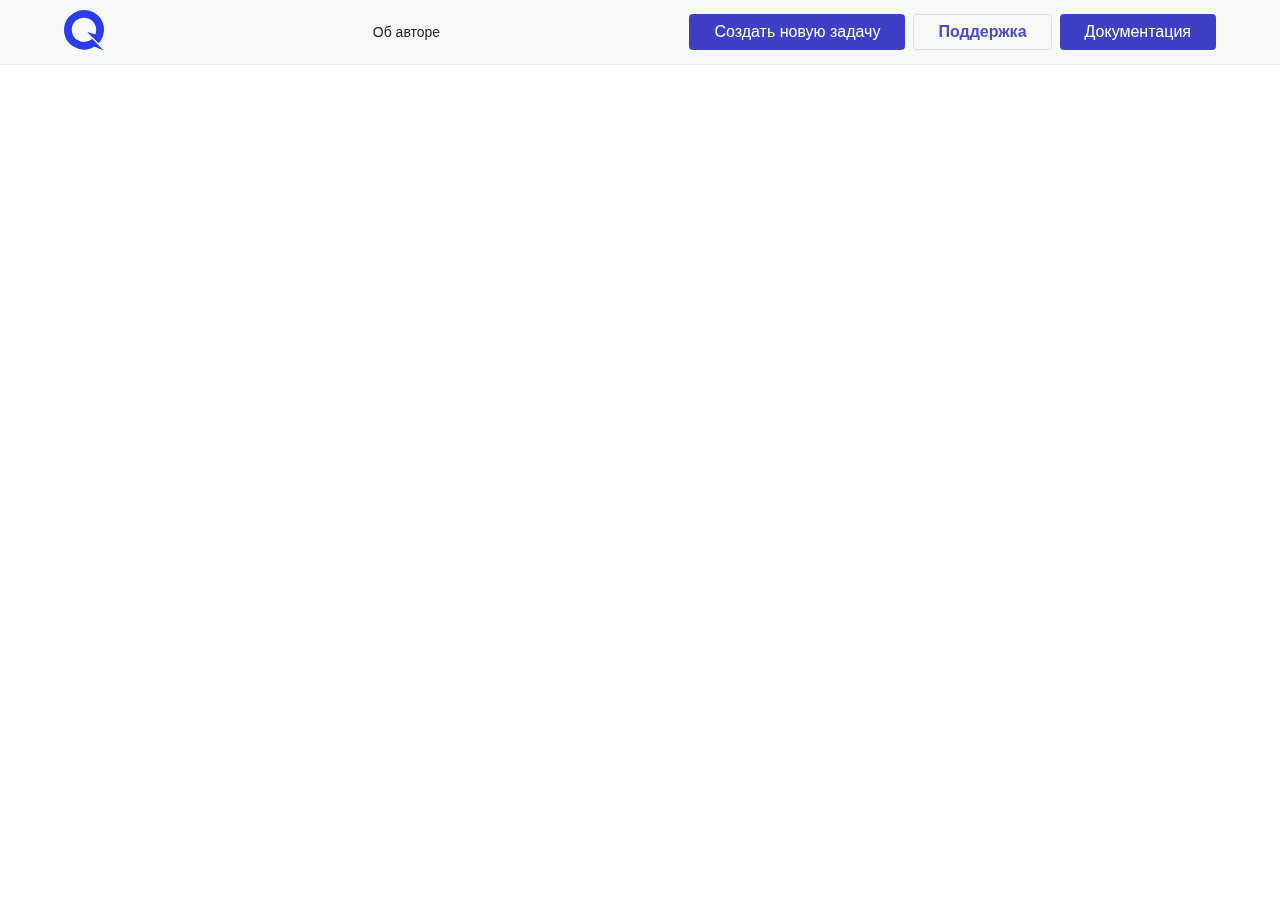
<file: template/index.html>
<!DOCTYPE html>
<html lang="en">
<head>
    <meta charset="UTF-8">
    <meta name="viewport" content="width=device-width, initial-scale=1.0">
    <title>Home</title>
    <link rel="stylesheet" href="/static/css/main_css_file_for_index.css">
    <style>
        body {
            background-image: url('https://hdfon.ru/wp-content/uploads/hdfon.ru-910967601.jpg');
            background-size: cover; /* Подгоняет изображение, чтобы оно покрывало весь фон */
            background-position: center; /* Центрирует изображение */
            background-repeat: no-repeat; /* Запрещает повторение изображения */
        }
    </style>
    <style id="special-styles"></style>
</head>
<body>
<header class="header">
    <div class="header-container">
        <div class="header-nav">
            <div class="header-logo">
                <a href="/"><img src="/static/images/main.svg" alt="Логотип"></a>
            </div>
            <div class="menu-toggle" onclick="toggleMenu()">☰</div>
            <nav class="header-nav-menu">
                <a href="https://github.com/bezhan2009">Об авторе</a>
            </nav>
            <div class="header-nav-actions" id="user-actions">
                <button class="btn btn-primary" id="create_task" onclick="showTasks()">Создать новую задачу</button>
                <button class="btn btn-transparent" id="support">Поддержка</button>
                <button class="btn btn-primary" id="documentation">Документация</button>
            </div>
        </div>
    </div>
</header>

<main class="my-tasks">
    <!-- Контент -->
</main>

<div class="black_block"></div>

<div class="create-task">
    <div class="task">
        <input type="text" id="title" placeholder="Заголовок задачи">
        <textarea id="content" placeholder="Описание задачи"></textarea>

        <div class="custom-select-wrapper">
            <div class="custom-select">
                <div class="select-trigger">
                    <span id="priority">Выберите приоритет</span>
                    <div class="arrow"></div>
                </div>
                <div class="custom-options">
                    <span class="custom-option selected" data-value="low">Низкий</span>
                    <span class="custom-option" data-value="medium">Средний</span>
                    <span class="custom-option" data-value="high">Высокий</span>
                </div>
            </div>
        </div>
    <br>
        <div class="header-nav-actions">
            <button class="btn btn-primary" id="save_task">Сохранить</button>
            <button class="btn btn-transparent" id="cancel_task" onclick="shutTasks()">Отмена</button>
        </div>
    </div>
</div>



<script src="/static/js/main.js"></script>
</body>
</html>
</file>
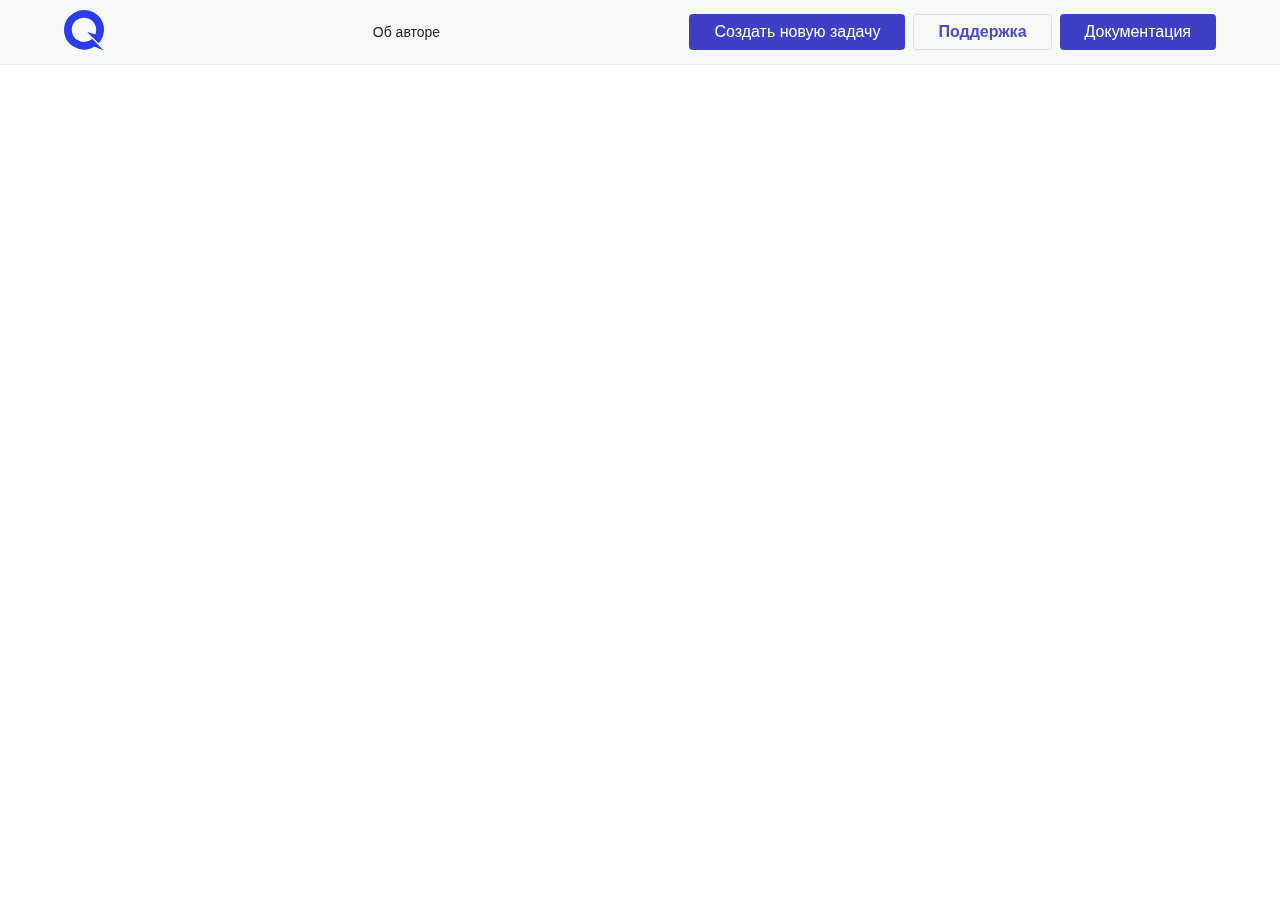
<file: GolandProjects/awesomeProject2/template/index.html>
<!DOCTYPE html>
<html lang="en">
<head>
    <meta charset="UTF-8">
    <meta name="viewport" content="width=device-width, initial-scale=1.0">
    <title>Home</title>
    <link rel="stylesheet" href="css/main_css_file_for_index.css">
    <style>
        body {
            background-image: url('https://hdfon.ru/wp-content/uploads/hdfon.ru-910967601.jpg');
            background-size: cover; /* Подгоняет изображение, чтобы оно покрывало весь фон */
            background-position: center; /* Центрирует изображение */
            background-repeat: no-repeat; /* Запрещает повторение изображения */
        }

    </style>
    <style id="special-styles"></style>
</head>
<body>
<header class="header">
    <div class="header-container">
        <div class="header-nav">
            <div class="header-logo">
                <a href="index.html"><img src="images/main.svg" alt="Логотип"></a>
            </div>
            <div class="menu-toggle" onclick="toggleMenu()">☰</div>
            <nav class="header-nav-menu">
                <a href="https://github.com/bezhan2009">Об авторе</a>
            </nav>
            <div class="header-nav-actions" id="user-actions">
                <button class="btn btn-primary" id="create_task" onclick="showTasks()">Создать новую задачу</button>
                <button class="btn btn-transparent" id="support">Поддержка</button>
                <button class="btn btn-primary" id="documentation">Документация</button>
            </div>
        </div>
    </div>
</header>
<br>
<br>
<br>

<main class="my-tasks">
    <br>
</main>


<div class="black_block"></div>

<div class="create-task">
    <div class="task">
        <input type="text" id="title" placeholder="Заголовок задачи">
        <textarea id="content" placeholder="Описания задачи"></textarea>
        <div class="header-nav-actions">
            <button class="btn btn-primary" id="save_task">Сохранить</button>
            <button class="btn btn-transparent" id="cancel_task" onclick="shutTasks()">Отмена</button>
        </div>
    </div>
</div>

<script src="js/main.js">

</script>
</body>
</html>
</file>
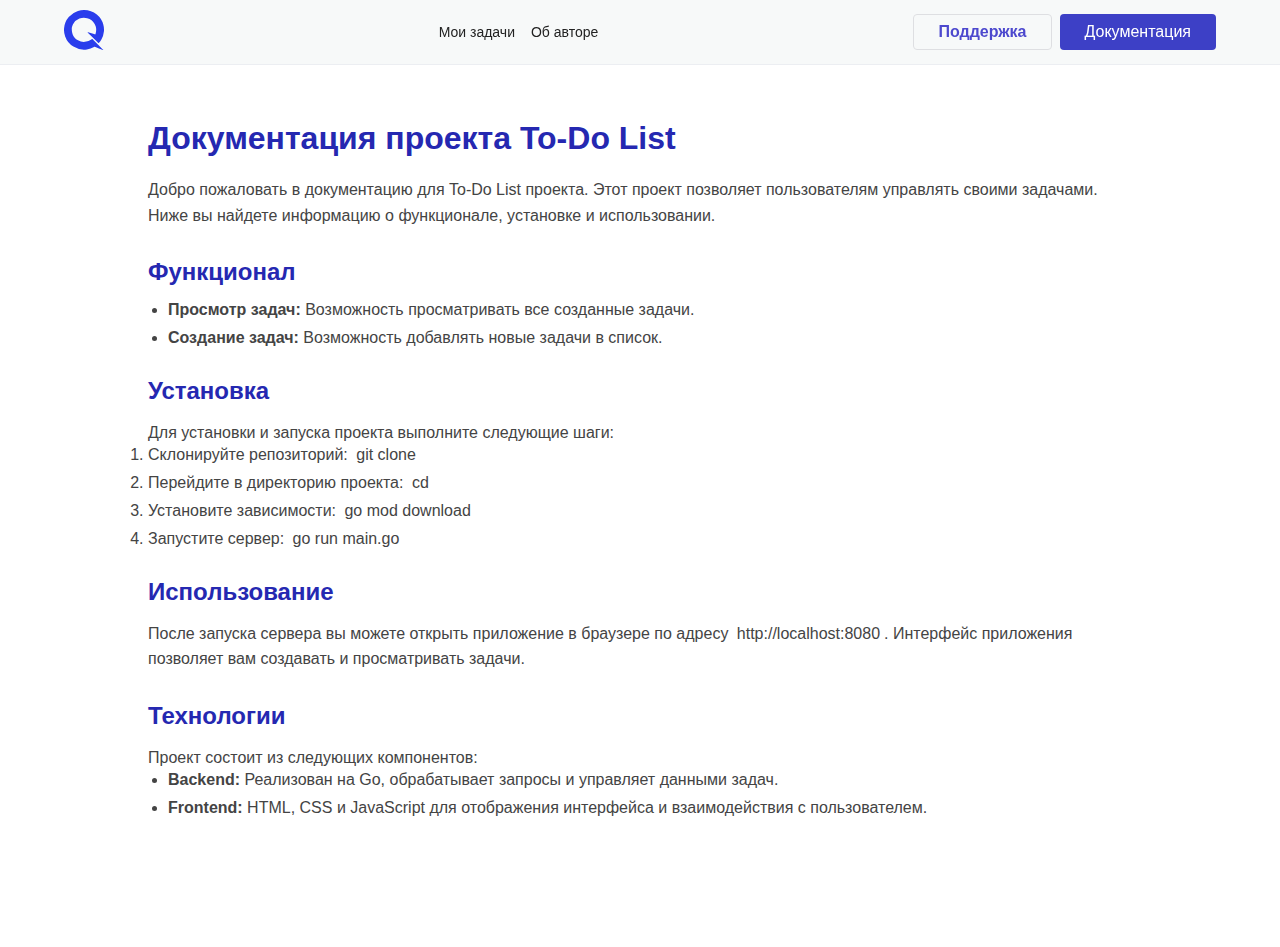
<file: template/documentation.html>
<!DOCTYPE html>
<html lang="en">
<head>
    <meta charset="UTF-8">
    <meta name="viewport" content="width=device-width, initial-scale=1.0">
    <title>Документация - To-Do List</title>
    <link rel="stylesheet" href="css/main_css_file_for_index.css">
    <style>
        /* Добавим дополнительные стили для документации */
        .docs-header {
            background: rgba(244, 246, 247, 0.7);
            border-bottom: 1px solid #eceef2;
            backdrop-filter: blur(20px);
            position: fixed;
            width: 100%;
            top: 0;
            z-index: 21;
        }

        .docs-container {
            max-width: 1200px;
            margin: 0 auto;
            padding: 0 1.5rem;
            display: flex;
            align-items: center;
            justify-content: space-between;
            height: 64px;
        }

        .docs-content {
            margin: 100px auto;
            padding: 20px;
            width: 80%;
            background: rgba(255, 255, 255, 0.4);
            border-radius: 20px;
        }

        .docs-content h1, .docs-content h2 {
            color: #2528b1;
        }

        .docs-content h1 {
            margin-bottom: 20px;
        }

        .docs-content h2 {
            margin-top: 30px;
            margin-bottom: 15px;
        }

        .docs-content p {
            line-height: 1.6;
        }

        .docs-content code {
            background: rgba(255, 255, 255, 0.2);
            padding: 2px 4px;
            border-radius: 4px;
            color: #444444;
        }

        .docs-content ul {
            list-style: disc;
            margin-left: 20px;
            color: #444444;
        }

        .docs-content li {
            margin-bottom: 10px;
            color: #444444;
        }

        body {
            background-image: url('https://hdfon.ru/wp-content/uploads/hdfon.ru-910967601.jpg');
            background-size: cover; /* Подгоняет изображение, чтобы оно покрывало весь фон */
            background-position: center; /* Центрирует изображение */
            background-repeat: no-repeat; /* Запрещает повторение изображения */
        }

        h1, h2, h3, pre, p {
            color: #444444;
        }

    </style>
</head>
<body>
<header class="header">
    <div class="header-container">
        <div class="header-nav">
            <div class="header-logo">
                <a href="index.html"><img src="images/main.svg" alt="Логотип"></a>
            </div>
            <div class="menu-toggle" onclick="toggleMenu()">☰</div>
            <nav class="header-nav-menu">
                <a href="index.html">Мои задачи</a>
                <a href="https://github.com/bezhan2009">Об авторе</a>
            </nav>
            <div class="header-nav-actions" id="user-actions">
                <button class="btn btn-transparent" id="support">Поддержка</button>
                <button class="btn btn-primary" id="documentation">Документация</button>
            </div>
        </div>
    </div>
</header>

<main>
    <div class="docs-content">
        <h1>Документация проекта To-Do List</h1>
        <p>Добро пожаловать в документацию для To-Do List проекта. Этот проект позволяет пользователям управлять своими задачами. Ниже вы найдете информацию о функционале, установке и использовании.</p>

        <h2>Функционал</h2>
        <ul>
            <li><strong>Просмотр задач:</strong> Возможность просматривать все созданные задачи.</li>
            <li><strong>Создание задач:</strong> Возможность добавлять новые задачи в список.</li>
        </ul>

        <h2>Установка</h2>
        <p>Для установки и запуска проекта выполните следующие шаги:</p>
        <ol>
            <li>Склонируйте репозиторий: <code>git clone <url></code></li>
            <li>Перейдите в директорию проекта: <code>cd <directory></code></li>
            <li>Установите зависимости: <code>go mod download</code></li>
            <li>Запустите сервер: <code>go run main.go</code></li>
        </ol>

        <h2>Использование</h2>
        <p>После запуска сервера вы можете открыть приложение в браузере по адресу <code>http://localhost:8080</code>. Интерфейс приложения позволяет вам создавать и просматривать задачи.</p>

        <h2>Технологии</h2>
        <p>Проект состоит из следующих компонентов:</p>
        <ul>
            <li><strong>Backend:</strong> Реализован на Go, обрабатывает запросы и управляет данными задач.</li>
            <li><strong>Frontend:</strong> HTML, CSS и JavaScript для отображения интерфейса и взаимодействия с пользователем.</li>
        </ul>
    </div>
</main>

<script src="js/main.js"></script>
</body>
</html>
</file>
<file: static/css/main_css_file_for_index.css>
@charset "UTF-8";
* {
  box-sizing: border-box;
  font-family: "Source Sans 3", sans-serif;
  margin: 0;
  padding: 0;
}

html, body {
  background-image: image("template/images/background.jpg"); /* Путь к изображению может отличаться */
  background-attachment: fixed;
  background-size: cover; /* Опционально, чтобы изображение занимало всю площадь */
  background-position: center; /* Опционально, чтобы центрировать изображение */
  color: aliceblue;
}


.header {
  background: rgba(244, 246, 247, 0.7);
  border-bottom: 1px solid #eceef2;
  backdrop-filter: blur(20px);
  position: fixed;
  width: 100%;
  top: 0;
  z-index: 21;
}

.header-container {
  max-width: 1200px;
  margin: 0 auto;
  padding: 0 1.5rem;
  display: flex;
  align-items: center;
  justify-content: space-between;
  height: 64px;
}

.header-nav {
  display: flex;
  align-items: center;
  gap: 0.5rem;
  flex: 1; /* Ensures header-nav takes up available space */
}

.header-nav-menu {
  display: flex;
  gap: 1rem;
  list-style: none;
  padding: 0;
  margin: 0;
  white-space: nowrap;
}

.header-nav-menu a {
  color: #222;
  text-decoration: none;
  font-size: 0.875rem;
  font-family: sans-serif;
  line-height: 16px;
  position: relative;
  transition: 0.3s;
  opacity: 1;
}

.header-nav-menu a:hover {
  opacity: 0.7;
}

.header-nav-actions {
  display: flex;
  align-items: center;
  gap: 0.5rem;
  flex: 0 0 auto; /* Ensures header-nav-actions only takes up as much space as needed */
}

.btn {
  background-color: transparent;
  border: 1px solid transparent;
  outline: 0;
  padding: 0.5rem 1.5rem;
  border-radius: 4px;
  transition: 0.2s;
  font-size: 16px;
  cursor: pointer;
  display: flex;
  align-items: center;
  justify-content: center;
}

.btn.btn-primary {
  background: #3d40c6;
  color: #fff;
}

.btn.btn-primary:hover {
  background-color: #2528b1;
}

.btn-transparent {
  border: 1px solid #dedfe2;
  color: #4d49ce;
  padding: 0.5rem 1.5rem;
  font-weight: 600;
  font-size: 1rem;
  cursor: pointer;
}

.btn-transparent:hover {
  background-color: #efeef9;
}

.menu-toggle {
  display: none;
  font-size: 1.5em;
  cursor: pointer;
  color: #4d49ce;
}

@media (max-width: 768px) {
  .header-nav-menu {
    display: none;
    flex-direction: column;
    width: 100%;
    text-align: center;
    background-color: rgba(244, 246, 247, 0.9);
    position: absolute;
    top: 64px;
    left: 0;
    padding: 10px 0;
    transition: transform 0.3s ease-in-out;
  }

  .header-nav-menu.show {
    display: flex;
    transform: translateY(0);
  }

  .header-nav-menu a,
  .btn {
    font-size: 1em;
    padding: 10px 15px;
    width: 100%;
    margin: 5px 0;
  }

  .menu-toggle {
    display: block;
  }
}

.header-nav {
    display: flex;
    align-items: center;
    justify-content: space-between;
}

.header-logo {
    margin-right: 20px; /* Отступ справа от логотипа */
}

.header-logo img {
    height: 40px; /* Высота логотипа */
}

.header-logo a {
  opacity: 1;
  transition: 0.3s;
}

.header-logo a:hover {
  opacity: 0.7;
}

.my-tasks {
  width: 80%;
  margin: 100px auto;
  height: auto;
  background: rgba(255, 255, 255, .4);
  position: relative;
  border-radius: 20px;
  padding: 10px;
  transition: 0.3s;
}

.create-task {
  width: 80%;
  margin: 100px auto;
  height: auto;
  background: rgba(255, 255, 255, .4);
  border-radius: 20px;
  padding: 10px;
  transition: 0.2s;
  position: fixed;
  transform: scale(0, 0);
  left: 10%;
  top: 10%
}

.my-tasks-text {
  font-family: sans-serif;
  color: #2528b1;
  transition: 0.1s;
  margin: 10px 20px;
  position: relative;
  width: 190px;
}

.header {
  transition: transform 0.3s ease-in-out;
}

.header.hidden {
  transform: translateY(-100%);
}

.header.visible {
  transform: translateY(0);
}

.task {
  background: rgba(255, 255, 255, 0.4);
  border-radius: 15px;
  padding: 20px;
  margin-bottom: 20px;
  box-shadow: 0 4px 6px rgba(0, 0, 0, 0.1);
  transition: 0.3s;
  position: relative;
}

.task:hover {
  background: rgba(255, 255, 255, 0.6);
  transform: translateY(-5px);
  box-shadow: 0 6px 10px rgba(0, 0, 0, 0.15);
}

.task h2 {
  font-size: 1.5rem;
  color: #2528b1;
  margin-bottom: 10px;
}

.task h3 {
  font-size: 1rem;
  color: #333;
  margin-bottom: 15px;
}

.task pre {
  background: #f4f4f4;
  padding: 15px;
  border-radius: 10px;
  white-space: pre-wrap;
  font-family: monospace;
  color: #444;
}

.task .delete-btn {
  position: absolute;
  width: 30px;
  height: 30px;
  top: -10px;
  right: 10px;
  background: #ff4d4d;
  border: none;
  color: white;
  padding: 5px;
  border-radius: 50%;
  cursor: pointer;
  opacity: 0;
  transition: 0.3s ease;
}

.task .delete-btn:hover {
  background: #ff1a1a;
  transform: translateY(-3px);
}

.task .update-btn {
  position: absolute;
  width: 30px;
  height: 30px;
  top: -10px;
  right: 50px;
  background: #7b7bd2;
  border: none;
  color: white;
  padding: 5px;
  border-radius: 50%;
  cursor: pointer;
  opacity: 0;
  transition: 0.3s ease;
}

.task .update-btn:hover {
  background: #2528b1;
  transform: translateY(-3px);
}

.task:hover .update-btn {
  top: 10px;
  opacity: 1;
}

.task:hover .delete-btn {
  top: 10px;
  opacity: 1;
}


.task input[type="text"], .task textarea {
  width: 100%;
  padding: 10px;
  border: 1px solid #ccc;
  border-radius: 10px;
  margin-bottom: 15px;
  background: rgba(255, 255, 255, 0.6);
  font-size: 1rem;
  color: #333;
  transition: background 0.3s ease, border-color 0.3s ease;
}

.task input[type="text"]:focus, .task textarea:focus {
  background: #fff;
  border-color: #2528b1;
  outline: none;
}

.task textarea {
  resize: vertical;
  min-height: 100px;
}

.create-task.hidden {
  transform: scale(0, 0);
  opacity: 0;
}

.task.fade-out {
  opacity: 0;
  transform: scale(0.0);
}


.no-tasks-message {
  text-align: center;
  font-size: 1.2em;
  color: #666;
  padding: 20px;
  background-color: #f9f9f9;
  border: 1px solid #ddd;
  border-radius: 4px;
}

.create-task.show {
  transform: scale(1, 1);
  opacity: 1;
}

.black_block {
  background: rgba(0, 0, 0, 0.4);
  transition: 0.3s ease;
  width: 100%;
  height: 100%;
  position: fixed;
  top: 0%;
  left: 0%;
  transform: scale(0, 0);
}

/* Скрываем стандартный select */
.custom-select-wrapper {
  position: relative;
  user-select: none;
}

.custom-select {
  position: relative;
  display: flex;
  align-items: center;
  justify-content: space-between;
  cursor: pointer;
  background: rgba(255, 255, 255, 0.6);
  border-radius: 10px;
  padding: 10px;
  font-size: 1rem;
  color: #333;
  border: 1px solid #ccc;
  transition: border-color 0.3s ease;
}

.custom-select:hover {
  border-color: #2528b1;
}

.select-trigger {
  display: flex;
  justify-content: space-between;
  align-items: center;
  width: 100%;
}

.arrow {
  margin-left: 10px;
  border: solid #333;
  border-width: 0 2px 2px 0;
  display: inline-block;
  padding: 5px;
  transform: rotate(45deg);
  transition: transform 0.3s ease;
}

.custom-select.open .arrow {
  transform: rotate(-135deg);
}

.custom-options {
  position: absolute;
  top: 100%;
  left: 0;
  width: 100%;
  background: rgba(255, 255, 255, 0.8);
  border-radius: 10px;
  box-shadow: 0 6px 10px rgba(0, 0, 0, 0.15);
  opacity: 0;
  visibility: hidden;
  transform: translateY(-10px);
  transition: opacity 0.3s ease, transform 0.3s ease;
  overflow: hidden;
  z-index: 99;
}

.custom-select.open .custom-options {
  opacity: 1;
  visibility: visible;
  transform: translateY(0);
}

.custom-option {
  overflow: hidden;
  padding: 10px;
  cursor: pointer;
  transition: background 0.3s ease;
}

.custom-option:hover {
  background: rgba(255, 255, 255, 0.4);
}

.custom-option.selected {
  background: rgba(255, 255, 255, 0.6);
}

.custom-option.selected::before {
  content: '✔';
  margin-right: 10px;
  color: #2528b1;
}

.custom-select.open .custom-option {
  display: block;
}
</file>
<file: GolandProjects/awesomeProject2/template/css/main_css_file_for_index.css>
@charset "UTF-8";
* {
  box-sizing: border-box;
  font-family: "Source Sans 3", sans-serif;
  margin: 0;
  padding: 0;
}

html, body {
  background-image: image("template/images/background.jpg"); /* Путь к изображению может отличаться */
  background-attachment: fixed;
  background-size: cover; /* Опционально, чтобы изображение занимало всю площадь */
  background-position: center; /* Опционально, чтобы центрировать изображение */
  color: aliceblue;
}


.header {
  background: rgba(244, 246, 247, 0.7);
  border-bottom: 1px solid #eceef2;
  backdrop-filter: blur(20px);
  position: fixed;
  width: 100%;
  top: 0;
  z-index: 21;
}

.header-container {
  max-width: 1200px;
  margin: 0 auto;
  padding: 0 1.5rem;
  display: flex;
  align-items: center;
  justify-content: space-between;
  height: 64px;
}

.header-nav {
  display: flex;
  align-items: center;
  gap: 0.5rem;
  flex: 1; /* Ensures header-nav takes up available space */
}

.header-nav-menu {
  display: flex;
  gap: 1rem;
  list-style: none;
  padding: 0;
  margin: 0;
  white-space: nowrap;
}

.header-nav-menu a {
  color: #222;
  text-decoration: none;
  font-size: 0.875rem;
  font-family: sans-serif;
  line-height: 16px;
  position: relative;
  transition: 0.3s;
  opacity: 1;
}

.header-nav-menu a:hover {
  opacity: 0.7;
}

.header-nav-actions {
  display: flex;
  align-items: center;
  gap: 0.5rem;
  flex: 0 0 auto; /* Ensures header-nav-actions only takes up as much space as needed */
}

.btn {
  background-color: transparent;
  border: 1px solid transparent;
  outline: 0;
  padding: 0.5rem 1.5rem;
  border-radius: 4px;
  transition: 0.2s;
  font-size: 16px;
  cursor: pointer;
  display: flex;
  align-items: center;
  justify-content: center;
}

.btn.btn-primary {
  background: #3d40c6;
  color: #fff;
}

.btn.btn-primary:hover {
  background-color: #2528b1;
}

.btn-transparent {
  border: 1px solid #dedfe2;
  color: #4d49ce;
  padding: 0.5rem 1.5rem;
  font-weight: 600;
  font-size: 1rem;
  cursor: pointer;
}

.btn-transparent:hover {
  background-color: #efeef9;
}

.menu-toggle {
  display: none;
  font-size: 1.5em;
  cursor: pointer;
  color: #4d49ce;
}

@media (max-width: 768px) {
  .header-nav-menu {
    display: none;
    flex-direction: column;
    width: 100%;
    text-align: center;
    background-color: rgba(244, 246, 247, 0.9);
    position: absolute;
    top: 64px;
    left: 0;
    padding: 10px 0;
    transition: transform 0.3s ease-in-out;
  }

  .header-nav-menu.show {
    display: flex;
    transform: translateY(0);
  }

  .header-nav-menu a,
  .btn {
    font-size: 1em;
    padding: 10px 15px;
    width: 100%;
    margin: 5px 0;
  }

  .menu-toggle {
    display: block;
  }
}

.header-nav {
    display: flex;
    align-items: center;
    justify-content: space-between;
}

.header-logo {
    margin-right: 20px; /* Отступ справа от логотипа */
}

.header-logo img {
    height: 40px; /* Высота логотипа */
}

.header-logo a {
  opacity: 1;
  transition: 0.3s;
}

.header-logo a:hover {
  opacity: 0.7;
}

.my-tasks {
  width: 80%;
  margin: 100px auto;
  height: auto;
  background: rgba(255, 255, 255, .4);
  position: relative;
  border-radius: 20px;
  padding: 10px;
  transition: 0.3s;
}

.create-task {
  width: 80%;
  margin: 100px auto;
  height: auto;
  background: rgba(255, 255, 255, .4);
  border-radius: 20px;
  padding: 10px;
  transition: 0.2s;
  position: fixed;
  transform: scale(0, 0);
  left: 10%;
  top: 10%
}

.my-tasks-text {
  font-family: sans-serif;
  color: #2528b1;
  transition: 0.1s;
  margin: 10px 20px;
  position: relative;
  width: 190px;
}

.header {
  transition: transform 0.3s ease-in-out;
}

.header.hidden {
  transform: translateY(-100%);
}

.header.visible {
  transform: translateY(0);
}

.task {
  background: rgba(255, 255, 255, 0.4);
  border-radius: 15px;
  padding: 20px;
  margin-bottom: 20px;
  box-shadow: 0 4px 6px rgba(0, 0, 0, 0.1);
  transition: 0.3s;
  position: relative;
}

.task:hover {
  background: rgba(255, 255, 255, 0.6);
  transform: translateY(-5px);
  box-shadow: 0 6px 10px rgba(0, 0, 0, 0.15);
}

.task h2 {
  font-size: 1.5rem;
  color: #2528b1;
  margin-bottom: 10px;
}

.task h3 {
  font-size: 1rem;
  color: #333;
  margin-bottom: 15px;
}

.task pre {
  background: #f4f4f4;
  padding: 15px;
  border-radius: 10px;
  white-space: pre-wrap;
  font-family: monospace;
  color: #444;
}

.task .delete-btn {
  position: absolute;
  width: 30px;
  height: 30px;
  top: -10px;
  right: 10px;
  background: #ff4d4d;
  border: none;
  color: white;
  padding: 5px;
  border-radius: 50%;
  cursor: pointer;
  opacity: 0;
  transition: 0.3s ease;
}

.task .delete-btn:hover {
  background: #ff1a1a;
  transform: translateY(-3px);
}

.task:hover .delete-btn {
  top: 10px;
  opacity: 1;
}
.task input[type="text"], .task textarea {
  width: 100%;
  padding: 10px;
  border: 1px solid #ccc;
  border-radius: 10px;
  margin-bottom: 15px;
  background: rgba(255, 255, 255, 0.6);
  font-size: 1rem;
  color: #333;
  transition: background 0.3s ease, border-color 0.3s ease;
}

.task input[type="text"]:focus, .task textarea:focus {
  background: #fff;
  border-color: #2528b1;
  outline: none;
}

.task textarea {
  resize: vertical;
  min-height: 100px;
}

.create-task.hidden {
  transform: scale(0, 0);
  opacity: 0;
}

.task.fade-out {
  opacity: 0;
  transform: scale(0.0);
}


.no-tasks-message {
  text-align: center;
  font-size: 1.2em;
  color: #666;
  padding: 20px;
  background-color: #f9f9f9;
  border: 1px solid #ddd;
  border-radius: 4px;
}

.create-task.show {
  transform: scale(1, 1);
  opacity: 1;
}

.black_block {
  background: rgba(0, 0, 0, 0.4);
  transition: 0.3s ease;
  width: 100%;
  height: 100%;
  position: fixed;
  top: 0%;
  left: 0%;
  transform: scale(0, 0);
}
</file>
<file: template/css/main_css_file_for_index.css>
@charset "UTF-8";
* {
  box-sizing: border-box;
  font-family: "Source Sans 3", sans-serif;
  margin: 0;
  padding: 0;
}

html, body {
  background-image: image("template/images/background.jpg"); /* Путь к изображению может отличаться */
  background-attachment: fixed;
  background-size: cover; /* Опционально, чтобы изображение занимало всю площадь */
  background-position: center; /* Опционально, чтобы центрировать изображение */
  color: aliceblue;
}


.header {
  background: rgba(244, 246, 247, 0.7);
  border-bottom: 1px solid #eceef2;
  backdrop-filter: blur(20px);
  position: fixed;
  width: 100%;
  top: 0;
  z-index: 21;
}

.header-container {
  max-width: 1200px;
  margin: 0 auto;
  padding: 0 1.5rem;
  display: flex;
  align-items: center;
  justify-content: space-between;
  height: 64px;
}

.header-nav {
  display: flex;
  align-items: center;
  gap: 0.5rem;
  flex: 1; /* Ensures header-nav takes up available space */
}

.header-nav-menu {
  display: flex;
  gap: 1rem;
  list-style: none;
  padding: 0;
  margin: 0;
  white-space: nowrap;
}

.header-nav-menu a {
  color: #222;
  text-decoration: none;
  font-size: 0.875rem;
  font-family: sans-serif;
  line-height: 16px;
  position: relative;
  transition: 0.3s;
  opacity: 1;
}

.header-nav-menu a:hover {
  opacity: 0.7;
}

.header-nav-actions {
  display: flex;
  align-items: center;
  gap: 0.5rem;
  flex: 0 0 auto; /* Ensures header-nav-actions only takes up as much space as needed */
}

.btn {
  background-color: transparent;
  border: 1px solid transparent;
  outline: 0;
  padding: 0.5rem 1.5rem;
  border-radius: 4px;
  transition: 0.2s;
  font-size: 16px;
  cursor: pointer;
  display: flex;
  align-items: center;
  justify-content: center;
}

.btn.btn-primary {
  background: #3d40c6;
  color: #fff;
}

.btn.btn-primary:hover {
  background-color: #2528b1;
}

.btn-transparent {
  border: 1px solid #dedfe2;
  color: #4d49ce;
  padding: 0.5rem 1.5rem;
  font-weight: 600;
  font-size: 1rem;
  cursor: pointer;
}

.btn-transparent:hover {
  background-color: #efeef9;
}

.menu-toggle {
  display: none;
  font-size: 1.5em;
  cursor: pointer;
  color: #4d49ce;
}

@media (max-width: 768px) {
  .header-nav-menu {
    display: none;
    flex-direction: column;
    width: 100%;
    text-align: center;
    background-color: rgba(244, 246, 247, 0.9);
    position: absolute;
    top: 64px;
    left: 0;
    padding: 10px 0;
    transition: transform 0.3s ease-in-out;
  }

  .header-nav-menu.show {
    display: flex;
    transform: translateY(0);
  }

  .header-nav-menu a,
  .btn {
    font-size: 1em;
    padding: 10px 15px;
    width: 100%;
    margin: 5px 0;
  }

  .menu-toggle {
    display: block;
  }
}

.header-nav {
    display: flex;
    align-items: center;
    justify-content: space-between;
}

.header-logo {
    margin-right: 20px; /* Отступ справа от логотипа */
}

.header-logo img {
    height: 40px; /* Высота логотипа */
}

.header-logo a {
  opacity: 1;
  transition: 0.3s;
}

.header-logo a:hover {
  opacity: 0.7;
}

.my-tasks {
  width: 80%;
  margin: 100px auto;
  height: auto;
  background: rgba(255, 255, 255, .4);
  position: relative;
  border-radius: 20px;
  padding: 10px;
  transition: 0.3s;
}

.create-task {
  width: 80%;
  margin: 100px auto;
  height: auto;
  background: rgba(255, 255, 255, .4);
  border-radius: 20px;
  padding: 10px;
  transition: 0.2s;
  position: fixed;
  transform: scale(0, 0);
  left: 10%;
  top: 10%
}

.my-tasks-text {
  font-family: sans-serif;
  color: #2528b1;
  transition: 0.1s;
  margin: 10px 20px;
  position: relative;
  width: 190px;
}

.header {
  transition: transform 0.3s ease-in-out;
}

.header.hidden {
  transform: translateY(-100%);
}

.header.visible {
  transform: translateY(0);
}

.task {
  background: rgba(255, 255, 255, 0.4);
  border-radius: 15px;
  padding: 20px;
  margin-bottom: 20px;
  box-shadow: 0 4px 6px rgba(0, 0, 0, 0.1);
  transition: 0.3s;
  position: relative;
}

.task:hover {
  background: rgba(255, 255, 255, 0.6);
  transform: translateY(-5px);
  box-shadow: 0 6px 10px rgba(0, 0, 0, 0.15);
}

.task h2 {
  font-size: 1.5rem;
  color: #2528b1;
  margin-bottom: 10px;
}

.task h3 {
  font-size: 1rem;
  color: #333;
  margin-bottom: 15px;
}

.task pre {
  background: #f4f4f4;
  padding: 15px;
  border-radius: 10px;
  white-space: pre-wrap;
  font-family: monospace;
  color: #444;
}

.task .delete-btn {
  position: absolute;
  width: 30px;
  height: 30px;
  top: -10px;
  right: 10px;
  background: #ff4d4d;
  border: none;
  color: white;
  padding: 5px;
  border-radius: 50%;
  cursor: pointer;
  opacity: 0;
  transition: 0.3s ease;
}

.task .delete-btn:hover {
  background: #ff1a1a;
  transform: translateY(-3px);
}

.task:hover .delete-btn {
  top: 10px;
  opacity: 1;
}
.task input[type="text"], .task textarea {
  width: 100%;
  padding: 10px;
  border: 1px solid #ccc;
  border-radius: 10px;
  margin-bottom: 15px;
  background: rgba(255, 255, 255, 0.6);
  font-size: 1rem;
  color: #333;
  transition: background 0.3s ease, border-color 0.3s ease;
}

.task input[type="text"]:focus, .task textarea:focus {
  background: #fff;
  border-color: #2528b1;
  outline: none;
}

.task textarea {
  resize: vertical;
  min-height: 100px;
}

.create-task.hidden {
  transform: scale(0, 0);
  opacity: 0;
}

.task.fade-out {
  opacity: 0;
  transform: scale(0.0);
}


.no-tasks-message {
  text-align: center;
  font-size: 1.2em;
  color: #666;
  padding: 20px;
  background-color: #f9f9f9;
  border: 1px solid #ddd;
  border-radius: 4px;
}

.create-task.show {
  transform: scale(1, 1);
  opacity: 1;
}

.black_block {
  background: rgba(0, 0, 0, 0.4);
  transition: 0.3s ease;
  width: 100%;
  height: 100%;
  position: fixed;
  top: 0%;
  left: 0%;
  transform: scale(0, 0);
}
</file>
